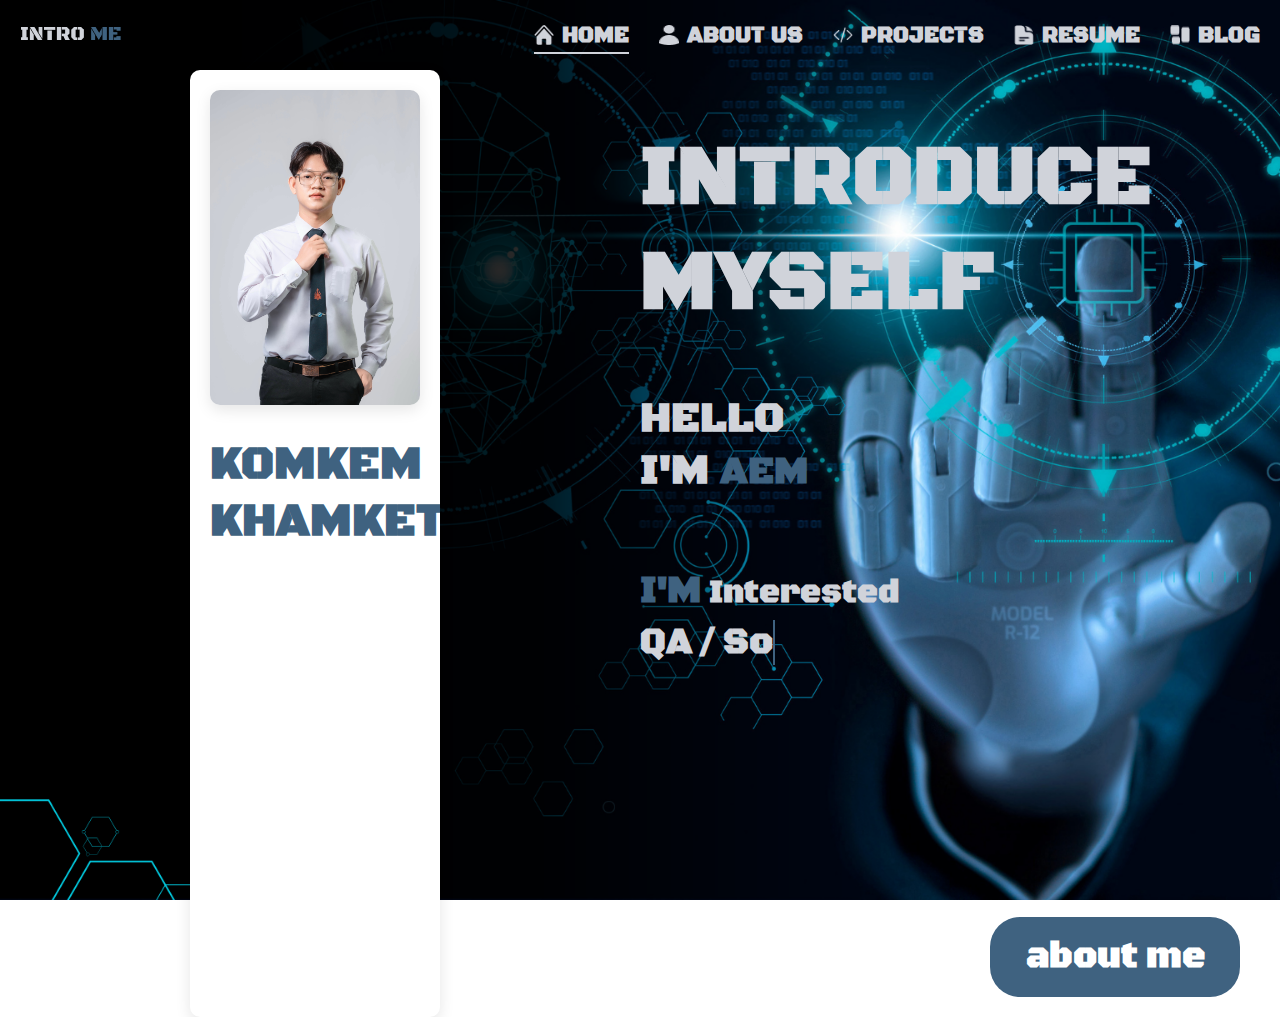
<file: index.html>
<!DOCTYPE html>
<html lang="en">

<head>
    <meta charset="UTF-8" />
    <meta name="viewport" content="width=device-width, initial-scale=1.0" />
    <title>HOME</title>
    <link href="https://fonts.googleapis.com/css2?family=Black+Ops+One&display=swap" rel="stylesheet" />
    <link rel="stylesheet" href="/CSS/index.css" />
    <script>
        function setRealVh() {
            const vh = window.innerHeight * 0.01;
            document.documentElement.style.setProperty('--vh', `${vh}px`);
        }

        window.addEventListener('resize', setRealVh);
        window.addEventListener('load', setRealVh);
        window.addEventListener('orientationchange', setRealVh);
    </script>
</head>

<body>
    <div class="bg">
        <div class="content">
            <header>
                <nav>
                    <div class="H">
                        <div class="logo">
                            <img src="/IMAGE/LOGO/INTRO ME.png" alt="Logo" />
                        </div>

                        <div class="burger" id="burger">
                            <div></div>
                            <div></div>
                            <div></div>
                        </div>

                        <div class="menu" id="menu">
                            <ul>
                                <li><a href="/index.html" class="active"><img src="/IMAGE/ICON/Home.png"
                                            alt="icon" /><span>HOME</span></a></li>
                                <li><a href="/HTML/about.html"><img src="/IMAGE/ICON/User.png" alt="icon" /><span>ABOUT
                                            US</span></a></li>
                                <li><a href="/HTML/project.html"><img src="/IMAGE/ICON/code-bracket.png"
                                            alt="icon" /><span>PROJECTS</span></a></li>
                                <li><a href="/HTML/resume.html"><img src="/IMAGE/ICON/Subtract.png"
                                            alt="icon" /><span>RESUME</span></a></li>
                                <li><a href="/HTML/blog.html"><img src="/IMAGE/ICON/Vector (Stroke).png"
                                            alt="icon" /><span>BLOG</span></a></li>
                            </ul>
                        </div>
                    </div>
                </nav>
            </header>

            <div class="content2">
                <div class="P">
                    <div class="img">
                        <img src="/IMAGE/M5.JPG" alt="me" />
                    </div>
                    <div class="name">
                        <h1>KOMKEM KHAMKET</h1>
                    </div>
                </div>

                <div class="T">
                    <h1>INTRODUCE MYSELF</h1>
                    <div class="G1">
                        HELLO <br />
                        I'M <span>AEM</span>
                    </div>
                    <div class="G2">
                        <span>I'M</span> Interested
                    </div>
                    <div class="text-rotator">
                        <span id="rotating-text"></span>
                    </div>
                    <div class="button-container">
                        <a href="/HTML/about.html" class="custom-button">about me</a>
                    </div>
                </div>
            </div>
        </div>
    </div>

    <script>
        document.addEventListener("DOMContentLoaded", () => {
            // ป้องกันการรีเฟรชลิงก์ที่ active
            const activeLink = document.querySelector(".menu a.active");
            if (activeLink) {
                activeLink.addEventListener("click", (e) => e.preventDefault());
            }

            // Typing Effect
            const texts = [
                "QA / Software Tester",
                "Software Developer",
                "Bussiness Development",
                "Bussiness Analyst",
                "Data Analyst"
            ];
            const textElement = document.getElementById("rotating-text");
            let textIndex = 0;
            let charIndex = 0;
            const typingSpeed = 100;
            const delayBetweenTexts = 2000;

            function typeText() {
                if (charIndex < texts[textIndex].length) {
                    textElement.textContent += texts[textIndex].charAt(charIndex++);
                    setTimeout(typeText, typingSpeed);
                } else {
                    setTimeout(eraseText, delayBetweenTexts);
                }
            }

            function eraseText() {
                if (charIndex > 0) {
                    textElement.textContent = texts[textIndex].substring(0, --charIndex);
                    setTimeout(eraseText, typingSpeed / 2);
                } else {
                    textIndex = (textIndex + 1) % texts.length;
                    setTimeout(typeText, typingSpeed);
                }
            }

            typeText();

            // Burger toggle
            const burger = document.getElementById('burger');
            const menu = document.getElementById('menu');

            burger.addEventListener('click', () => {
                burger.classList.toggle('active');
                menu.classList.toggle('active');
            });

            // ปิดเมนูเมื่อคลิกลิงก์
            document.querySelectorAll('.menu a').forEach(link => {
                link.addEventListener('click', () => {
                    if (menu.classList.contains('active')) {
                        burger.classList.remove('active');
                        menu.classList.remove('active');
                    }
                });
            });
        });
    </script>
</body>

</html>
</file>
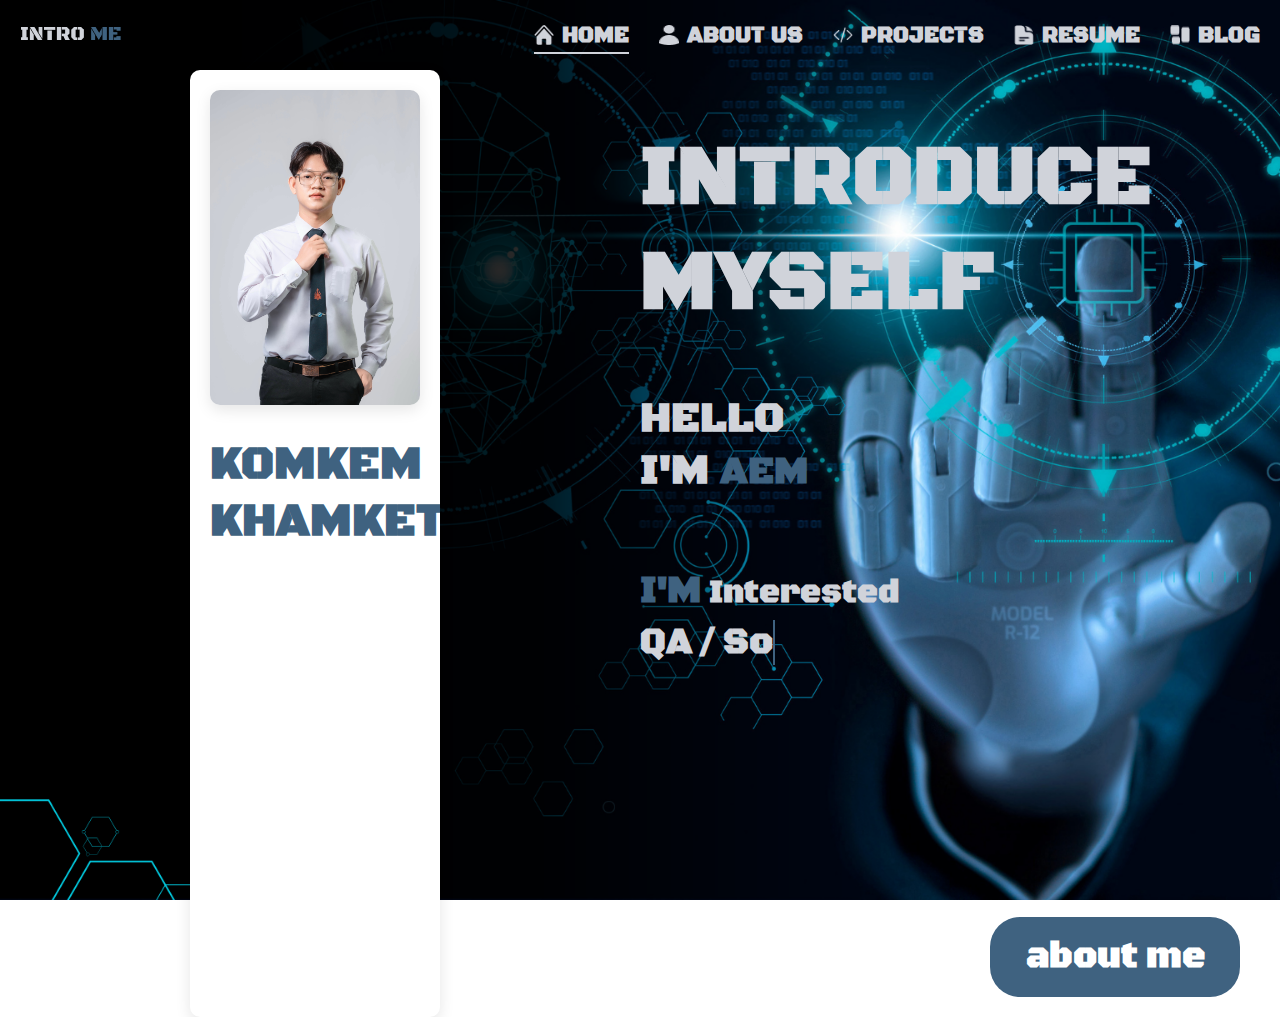
<file: HTML/index.html>
<!DOCTYPE html>
<html lang="en">

<head>
    <meta charset="UTF-8">
    <meta name="viewport" content="width=device-width, initial-scale=1.0">
    <!-- <link rel="icon" type="image/png" href="/IMAGE/LOGO/INTRO ME.png" class="logo" /> -->
    <link href="https://fonts.googleapis.com/css2?family=Black+Ops+One&display=swap" rel="stylesheet">
    <link rel="stylesheet" type="text/css" href="/CSS/index.css" />
    <title>HOME</title>
</head>

<body>
    <div class="bg">
        <div class="content">
            <header>
                <nav>
                    <div class="H">
                        <div class="logo">
                            <img src="/IMAGE/LOGO/INTRO ME.png" alt="Logo">
                        </div>

                        <!-- เบอร์เกอร์ไอคอน -->
                        <div class="burger" id="burger">
                            <div></div>
                            <div></div>
                            <div></div>
                        </div>

                        <div class="menu" id="menu">
                            <ul>
                                <li><a href="/HTML/index.html" class="active"><img src="/IMAGE/ICON/Home.png"
                                            alt="icon"> <span>HOME</span></a></li>
                                <li><a href="/HTML/about.html"><img src="/IMAGE/ICON/User.png" alt="icon"> <span>ABOUT
                                            US</span></a></li>
                                <li><a href="/HTML/project.html"><img src="/IMAGE/ICON/code-bracket.png" alt="icon">
                                        <span>PROJECTS</span></a>
                                </li>
                                <li><a href="/HTML/resume.html"><img src="/IMAGE/ICON/Subtract.png" alt="icon">
                                        <span>RESUME</span></a>
                                </li>
                                <li><a href="/HTML/blog.html"><img src="/IMAGE/ICON/Vector (Stroke).png" alt="icon">
                                        <span>BLOG</span></a>
                                </li>
                            </ul>
                        </div>
                    </div>
                </nav>
            </header>

            <div class="content2">
                <div class="P">
                    <div class="img">
                        <img src="/IMAGE/M5.JPG" alt="me">
                    </div>
                    <div class="name">
                        <h1>KOMKEM KHAMKET</h1>
                    </div>
                </div>
                <div class="T">
                    <h1>INTRODUCE MYSELF</h1>
                    <div class="G1">
                        HELLO <br>
                        I'M <span>AEM</span>
                    </div>
                    <div class="G2">
                        <span>I'M</span> Interested
                    </div>
                    <div class="text-rotator">
                        <span id="rotating-text"></span>
                    </div>
                    <div class="button-container">
                        <a href="/HTML/about.html" class="custom-button">about me</a>
                    </div>
                </div>
            </div>
        </div>
    </div>
</body>
<script>
    document.addEventListener("DOMContentLoaded", function () {
        const activeLink = document.querySelector(".menu ul li a.active");
        if (activeLink) {
            activeLink.addEventListener("click", function (e) {
                e.preventDefault();
            });
        }
    });

    const texts = ["QA / Software Tester", "Software Developer", "Bussiness Development", "Bussiness Analyst", "Data Analyst"];
    let textIndex = 0;
    let charIndex = 0;
    const typingSpeed = 100;
    const delayBetweenTexts = 2000;
    const textElement = document.getElementById("rotating-text");

    function typeText() {
        if (charIndex < texts[textIndex].length) {
            textElement.textContent += texts[textIndex].charAt(charIndex);
            charIndex++;
            setTimeout(typeText, typingSpeed);
        } else {
            // หลังพิมพ์ครบแล้ว รอ 2 วิ แล้วลบข้อความ
            setTimeout(eraseText, delayBetweenTexts);
        }
    }

    function eraseText() {
        if (charIndex > 0) {
            textElement.textContent = texts[textIndex].substring(0, charIndex - 1);
            charIndex--;
            setTimeout(eraseText, typingSpeed / 2);
        } else {
            // ข้อความถัดไป
            textIndex = (textIndex + 1) % texts.length;
            setTimeout(typeText, typingSpeed);
        }
    }

    // เริ่มการพิมพ์เมื่อโหลดหน้า
    document.addEventListener("DOMContentLoaded", function () {
        typeText();
    });

    const burger = document.getElementById('burger');
    const menu = document.getElementById('menu');

    burger.addEventListener('click', () => {
        burger.classList.toggle('active');
        menu.classList.toggle('active');
    });

    // ปิดเมนูเมื่อคลิกลิงก์ในเมนู (มือถือ)
    document.querySelectorAll('.menu ul li a').forEach(link => {
        link.addEventListener('click', () => {
            if (menu.classList.contains('active')) {
                menu.classList.remove('active');
                burger.classList.remove('active');
            }
        });
    });

</script>

</html>
</file>
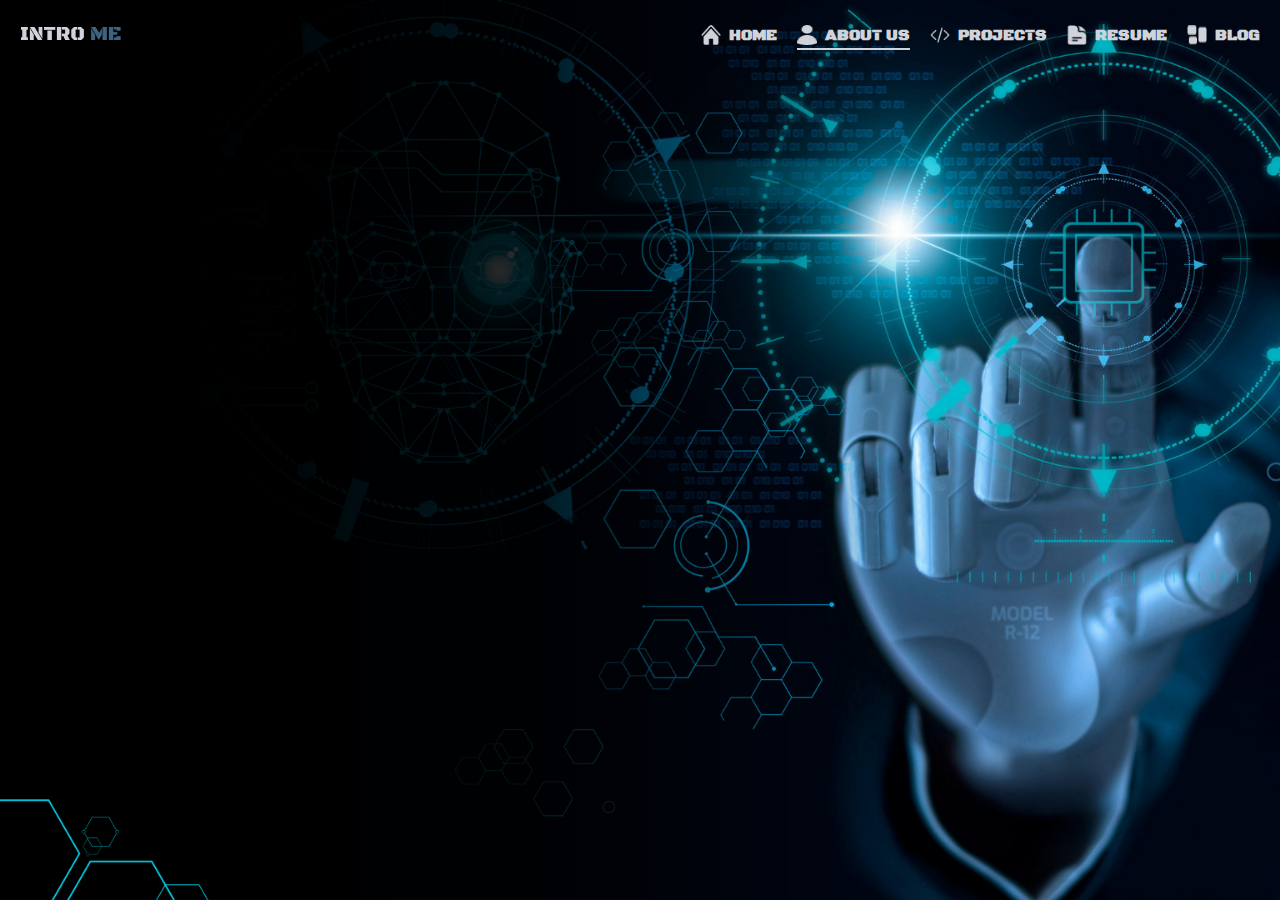
<file: HTML/about.html>
<!DOCTYPE html>
<html lang="en">

<head>
    <meta charset="UTF-8">
    <meta name="viewport" content="width=device-width, initial-scale=1.0">
    <link href="https://fonts.googleapis.com/css2?family=Black+Ops+One&display=swap" rel="stylesheet">
    <link rel="stylesheet" type="text/css" href="/CSS/about.css" />
    <title>ABOUT US</title>
</head>

<body>
    <div class="bg">
        <div class="content">
            <header>
                <nav>
                    <div class="H">
                        <div class="logo">
                            <img src="/IMAGE/LOGO/INTRO ME.png" alt="Logo">
                        </div>
                        <div class="menu">
                            <ul>
                                <li><a href="/index.html"><img src="/IMAGE/ICON/Home.png" alt="icon">
                                        <span>HOME</span></a></li>
                                <li><a href="/HTML/about.html" class="active"><img src="/IMAGE/ICON/User.png"
                                            alt="icon"> <span>ABOUT
                                            US</span></a></li>
                                <li><a href="/HTML/project.html"><img src="/IMAGE/ICON/code-bracket.png" alt="icon">
                                        <span>PROJECTS</span></a>
                                </li>
                                <li><a href="/HTML/resume.html"><img src="/IMAGE/ICON/Subtract.png" alt="icon">
                                        <span>RESUME</span></a>
                                </li>
                                <li><a href="/HTML/blog.html"><img src="/IMAGE/ICON/Vector (Stroke).png" alt="icon">
                                        <span>BLOG</span></a>
                                </li>
                            </ul>
                        </div>
                    </div>
                </nav>
            </header>
        </div>
    </div>
</body>
<script>
    document.addEventListener("DOMContentLoaded", function () {
        const activeLink = document.querySelector(".menu ul li a.active");
        if (activeLink) {
            activeLink.addEventListener("click", function (e) {
                e.preventDefault();
            });
        }
    });
</script>

</html>
</file>
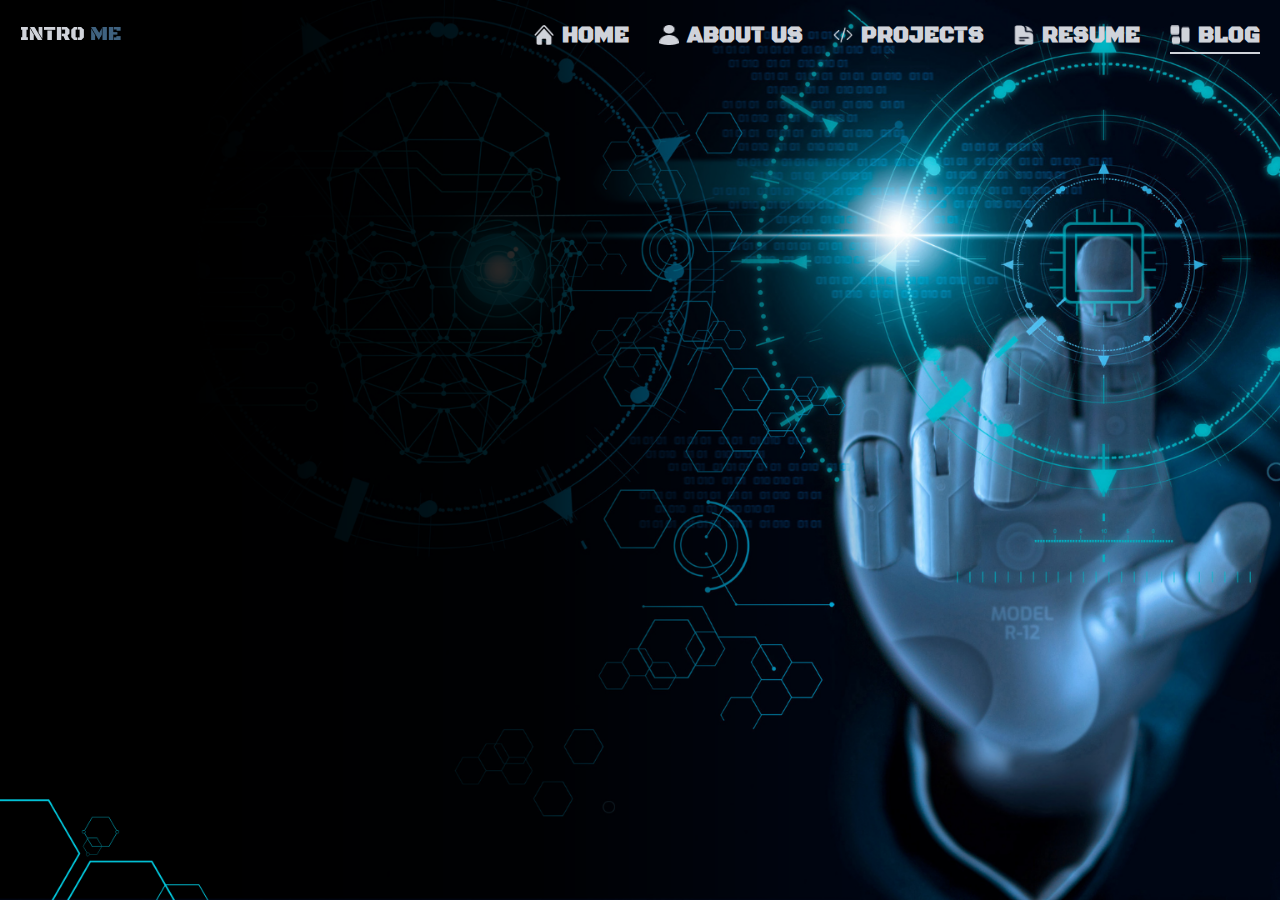
<file: HTML/blog.html>
<!DOCTYPE html>
<html lang="en">

<head>
    <meta charset="UTF-8">
    <meta name="viewport" content="width=device-width, initial-scale=1.0">
    <link href="https://fonts.googleapis.com/css2?family=Black+Ops+One&display=swap" rel="stylesheet">
    <link rel="stylesheet" type="text/css" href="/CSS/blog.css" />
    <title>BLOG</title>
</head>

<body>
    <div class="bg">
        <div class="content">
            <header>
                <nav>
                    <div class="H">
                        <div class="logo">
                            <img src="/IMAGE/LOGO/INTRO ME.png" alt="Logo" />
                        </div>

                        <!-- เบอร์เกอร์ไอคอน -->
                        <div class="burger" id="burger">
                            <div></div>
                            <div></div>
                            <div></div>
                        </div>

                        <div class="menu" id="menu">
                            <ul>
                                <li><a href="/index.html"><img src="/IMAGE/ICON/Home.png"
                                            alt="icon" /><span>HOME</span></a></li>
                                <li><a href="/HTML/about.html"><img src="/IMAGE/ICON/User.png" alt="icon" /><span>ABOUT
                                            US</span></a></li>
                                <li><a href="/HTML/project.html"><img src="/IMAGE/ICON/code-bracket.png"
                                            alt="icon" /><span>PROJECTS</span></a></li>
                                <li><a href="/HTML/resume.html"><img src="/IMAGE/ICON/Subtract.png"
                                            alt="icon" /><span>RESUME</span></a></li>
                                <li><a href="/HTML/blog.html" class="active"><img src="/IMAGE/ICON/Vector (Stroke).png"
                                            alt="icon" /><span>BLOG</span></a></li>
                            </ul>
                        </div>
                    </div>
                </nav>
            </header>
        </div>

        <!-- <div class="content2">
            <h1>BLOG</h1>
            <div class="M-B">
                <div class="mb1">
                    <div class="p">
                        <img src="/IMAGE/M5.JPG" alt="me"
                            onerror="this.onerror=null; this.src='https://cdn-icons-png.flaticon.com/512/742/742751.png';" />
                    </div>
                    <div class="h">
                        <h3>komkem</h3>
                    </div>
                    <p>komkem khamket komkem khamket komkem khamket komkem khamket komkem khamket komkem khamket komkem
                        khamket komkem khamket komkem khamket komkem khamket komkem khamket komkem khamket komkem
                        khamket komkem khamket komkem khamket komkem khamket komkem khamket komkem
                        khamket komkem khamket komkem khamket komkem khamket komkem khamket</p>
                </div>

                <div class="mb2">
                    <div class="p">
                        <img src="/IMAGE/M8.JPG" alt="me"
                            onerror="this.onerror=null; this.src='https://cdn-icons-png.flaticon.com/512/742/742751.png';" />
                    </div>
                    <div class="h">
                        <h3></h3>
                    </div>
                    <p>komkem khamket</p>
                </div>

                <div class="mb3">
                    <div class="p">
                        <img src="/IMAGE/M8.JPG" alt="me"
                            onerror="this.onerror=null; this.src='https://cdn-icons-png.flaticon.com/512/742/742751.png';" />
                    </div>
                    <div class="h">
                        <h3></h3>
                    </div>
                    <p>komkem khamket</p>
                </div>

                <div class="mb4">
                    <div class="p">
                        <img src="/IMAGE/M8.JPG" alt="me"
                            onerror="this.onerror=null; this.src='https://cdn-icons-png.flaticon.com/512/742/742751.png';" />
                    </div>
                    <div class="h">
                        <h3></h3>
                    </div>
                    <p>komkem khamket</p>
                </div>

                <div class="mb5">
                    <div class="p">
                        <img src="" alt="me"
                            onerror="this.onerror=null; this.src='https://cdn-icons-png.flaticon.com/512/742/742751.png';" />
                    </div>
                    <div class="h">
                        <h3></h3>
                    </div>
                    <p> </p>
                </div>
            </div>
        </div> -->
    </div>
</body>
<script>
    document.addEventListener("DOMContentLoaded", function () {
        const activeLink = document.querySelector(".menu ul li a.active");
        if (activeLink) {
            activeLink.addEventListener("click", function (e) {
                e.preventDefault();
            });
        }
    });

    const burger = document.getElementById('burger');
    const menu = document.getElementById('menu');

    burger.addEventListener('click', () => {
        burger.classList.toggle('active');
        menu.classList.toggle('active');
    });

    // ปิดเมนูเมื่อคลิกลิงก์ในเมนู (มือถือ)
    document.querySelectorAll('.menu ul li a').forEach(link => {
        link.addEventListener('click', () => {
            if (menu.classList.contains('active')) {
                menu.classList.remove('active');
                burger.classList.remove('active');
            }
        });
    });

    // ตรวจสอบ div ที่ไม่มีข้อความใน h3 แล้วลบออก
    document.addEventListener("DOMContentLoaded", function () {
        document.querySelectorAll(".M-B > div").forEach(box => {
            const h3 = box.querySelector("h3");
            if (!h3 || !h3.textContent.trim()) {
                box.remove(); // ลบ div นี้ถ้าไม่มีข้อความใน h3
            }
        });
    });

</script>

</html>
</file>
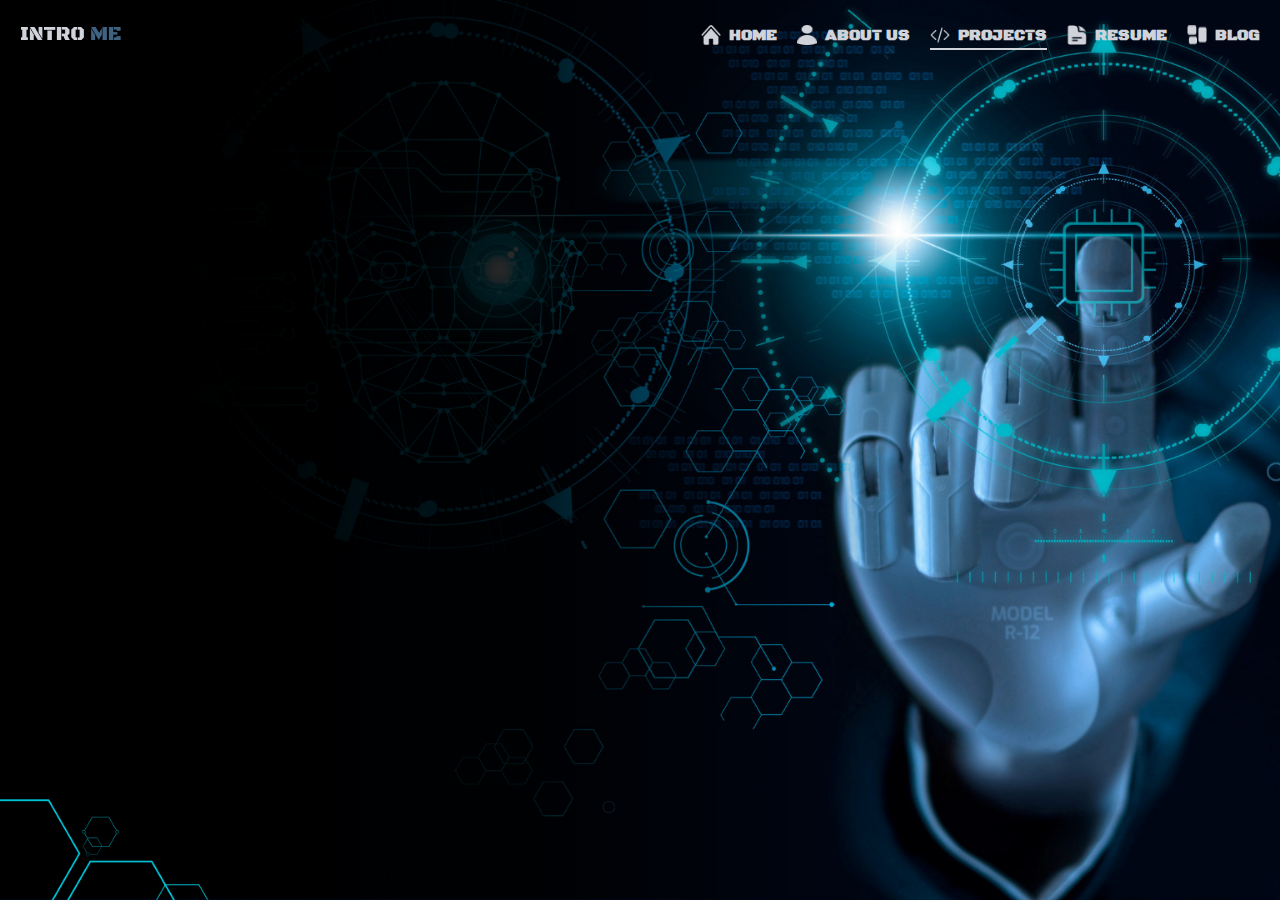
<file: HTML/project.html>
<!DOCTYPE html>
<html lang="en">

<head>
    <meta charset="UTF-8">
    <meta name="viewport" content="width=device-width, initial-scale=1.0">
    <link href="https://fonts.googleapis.com/css2?family=Black+Ops+One&display=swap" rel="stylesheet">
    <link rel="stylesheet" type="text/css" href="/CSS/project.css" />
    <title>PROJECTS</title>
</head>

<body>
    <div class="bg">
        <div class="content">
            <header>
                <nav>
                    <div class="H">
                        <div class="logo">
                            <img src="/IMAGE/LOGO/INTRO ME.png" alt="Logo">
                        </div>

                        <!-- เบอร์เกอร์ไอคอน -->
                        <div class="burger" id="burger">
                            <div></div>
                            <div></div>
                            <div></div>
                        </div>

                        <div class="menu" id="menu">
                            <ul>
                                <li><a href="/index.html"><img src="/IMAGE/ICON/Home.png" alt="icon">
                                        <span>HOME</span></a></li>
                                <li><a href="/HTML/about.html"><img src="/IMAGE/ICON/User.png"
                                            alt="icon"> <span>ABOUT
                                            US</span></a></li>
                                <li><a href="/HTML/project.html" class="active"><img src="/IMAGE/ICON/code-bracket.png" alt="icon">
                                        <span>PROJECTS</span></a>
                                </li>
                                <li><a href="/HTML/resume.html"><img src="/IMAGE/ICON/Subtract.png" alt="icon">
                                        <span>RESUME</span></a>
                                </li>
                                <li><a href="/HTML/blog.html"><img src="/IMAGE/ICON/Vector (Stroke).png" alt="icon">
                                        <span>BLOG</span></a>
                                </li>
                            </ul>
                        </div>
                    </div>
                </nav>
            </header>
        </div>
    </div>
</body>
<script>
    document.addEventListener("DOMContentLoaded", function () {
        const activeLink = document.querySelector(".menu ul li a.active");
        if (activeLink) {
            activeLink.addEventListener("click", function (e) {
                e.preventDefault();
            });
        }
    });

    const burger = document.getElementById('burger');
    const menu = document.getElementById('menu');

    burger.addEventListener('click', () => {
        burger.classList.toggle('active');
        menu.classList.toggle('active');
    });

    // ปิดเมนูเมื่อคลิกลิงก์ในเมนู (มือถือ)
    document.querySelectorAll('.menu ul li a').forEach(link => {
        link.addEventListener('click', () => {
            if (menu.classList.contains('active')) {
                menu.classList.remove('active');
                burger.classList.remove('active');
            }
        });
    });
</script>

</html>
</file>
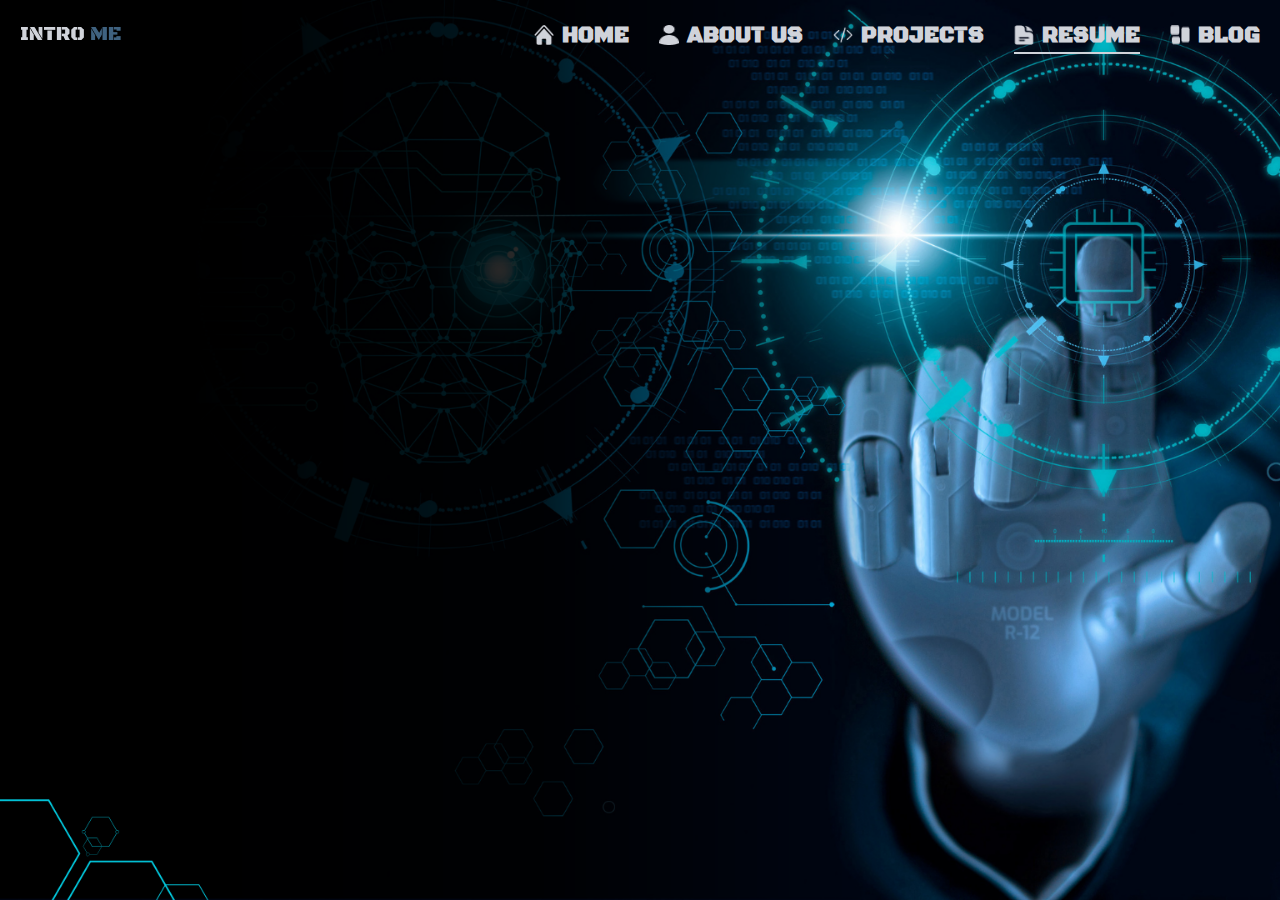
<file: HTML/resume.html>
<!DOCTYPE html>
<html lang="en">

<head>
    <meta charset="UTF-8">
    <meta name="viewport" content="width=device-width, initial-scale=1.0">
    <link href="https://fonts.googleapis.com/css2?family=Black+Ops+One&display=swap" rel="stylesheet">
    <link rel="stylesheet" type="text/css" href="/CSS/resume.css" />
    <title>RESUME</title>
</head>

<body>
    <div class="bg">
        <div class="content">
            <header>
                <nav>
                    <div class="H">
                        <div class="logo">
                            <img src="/IMAGE/LOGO/INTRO ME.png" alt="Logo">
                        </div>
                        <div class="menu">
                            <ul>
                                <li><a href="/index.html"><img src="/IMAGE/ICON/Home.png" alt="icon">
                                        <span>HOME</span></a></li>
                                <li><a href="/HTML/about.html"><img src="/IMAGE/ICON/User.png" alt="icon"> <span>ABOUT
                                            US</span></a></li>
                                <li><a href="/HTML/project.html"><img src="/IMAGE/ICON/code-bracket.png" alt="icon">
                                        <span>PROJECTS</span></a>
                                </li>
                                <li><a href="/HTML/resume.html" class="active"><img src="/IMAGE/ICON/Subtract.png"
                                            alt="icon">
                                        <span>RESUME</span></a>
                                </li>
                                <li><a href="/HTML/blog.html"><img src="/IMAGE/ICON/Vector (Stroke).png" alt="icon">
                                        <span>BLOG</span></a>
                                </li>
                            </ul>
                        </div>
                    </div>
                </nav>
            </header>
        </div>
    </div>
</body>
<script>
    document.addEventListener("DOMContentLoaded", function () {
        const activeLink = document.querySelector(".menu ul li a.active");
        if (activeLink) {
            activeLink.addEventListener("click", function (e) {
                e.preventDefault();
            });
        }
    });
</script>

</html>
</file>
<file: CSS/index.css>
body {
  margin: 0;
  padding: 0;
  height: 100%;
  font-family: "Black Ops One", cursive;
}

.bg {
  min-height: 100vh;
  height: auto;
}


.bg::before {
  content: "";
  position: absolute;
  top: 0;
  left: 0;
  width: 100%;
  height: 100%;
  background-image: url("/IMAGE/BG.png");
  background-size: cover;
  background-position: center;
  opacity: 1;
  z-index: 0;
}

/* nav */
header {
  margin: 0;
  font-family: "Black Ops One", cursive;
  padding: 10px 20px;
  position: relative;
  z-index: 10;
}

.H {
  display: flex;
  justify-content: space-between;
  align-items: center;
  margin: 0 auto;
  width: 100%;
  height: 50px;
}

/* เมนูปกติ */
.menu ul {
  display: flex;
  gap: 20px;
  list-style: none;
  padding: 0;
  margin: 0;
  align-items: center;
}

.menu ul li a {
  position: relative;
  text-decoration: none;
  color: #d0d3da;
  display: flex;
  align-items: center;
  gap: 8px;
  font-weight: bold;
}

.menu ul li a:hover::after,
.menu ul li a.active::after {
  content: "";
  position: absolute;
  left: 0;
  bottom: -5px;
  width: 100%;
  height: 2px;
  background-color: #d0d3da;
}

.menu ul li a.active {
  color: #d0d3da;
}

.menu ul li img {
  width: 20px;
  height: 20px;
}

/* เบอร์เกอร์เมนู (ซ่อนบน desktop) */
.burger {
  display: none;
  flex-direction: column;
  justify-content: space-between;
  width: 28px;
  height: 22px;
  cursor: pointer;
  z-index: 20;
}

.burger div {
  height: 4px;
  background-color: #d0d3da;
  border-radius: 2px;
  transition: all 0.3s ease;
  transform-origin: center;
}

/* เบอร์เกอร์เมนู active animation */
.burger.active div:nth-child(1) {
  transform: rotate(45deg) translate(5px, 5px);
}
.burger.active div:nth-child(2) {
  opacity: 0;
}
.burger.active div:nth-child(3) {
  transform: rotate(-45deg) translate(5px, -5px);
}

/* content */
.content {
  position: relative;
  z-index: 1;
}

/* content2 */
.content2 {
  display: flex;
  position: relative;
  z-index: 1;
  padding: 20px 0;
}

/* กล่องรูปภาพ */
.P {
  width: 500px;
  height: auto;
  padding: 20px;
  margin-left: 150px;
  background-color: #fff;
  border-radius: 10px;
  box-shadow: 0px 5px 15px rgba(0, 0, 0, 0.1);
  overflow: hidden;
  text-align: center;
}

.img img {
  width: 100%;
  height: 100%;
  object-fit: cover;
  border-radius: 10px;
  display: block;
  box-shadow: 0px 5px 15px rgba(0, 0, 0, 0.1);
}

.name {
  margin-top: 15px;
}

.name h1 {
  font-family: "Black Ops One", cursive;
  font-size: 46px;
  font-weight: bold;
  color: #3f6280;
}

/* ข้อความแนะนำตัว */
.T {
  margin-left: 200px;
  font-size: 42px;
  font-weight: bold;
  margin-bottom: 20px;
  color: #d0d3da;
}

.T G1 {
  font-size: 32px;
  color: #d0d3da;
}

.T .G2 {
  font-size: 32px;
  color: #d0d3da;
  margin-top: 70px;
}

.T span {
  font-size: 38px;
  color: #3f6280;
}

.text-rotator span {
  font-size: 36px;
  font-weight: bold;
  color: #d0d3da;
  text-align: center;
  margin-top: 50px;
  font-family: "Black Ops One", cursive;
  min-height: 48px; /* ป้องกัน layout กระตุก */
  white-space: nowrap;
  overflow: hidden;
  border-right: 2px solid #3f6280;
  animation: blink-caret 0.75s step-end infinite;
}

/* กระพริบเส้นเคอร์เซอร์ */
@keyframes blink-caret {
  50% {
    border-color: transparent;
  }
}

.button-container {
  margin-left: 350px;
  margin-top: 250px;
  display: flex;
  justify-content: center;
  align-items: center;
}

.custom-button {
  font-family: "Black Ops One", cursive;
  width: 250px;
  height: 80px;
  background-color: #3f6280;
  color: #fff;
  border: none;
  border-radius: 30px;
  cursor: pointer;
  font-size: 36px;
  transition: background-color 0.3s ease;
  display: flex;
  justify-content: center;
  align-items: center;
  text-decoration: none;
}

.custom-button:hover {
  background-color: #2e4d66;
}

/* === Responsive === */

/* มือถือแนวตั้ง - max 480px */
@media (max-width: 480px) {
  .burger {
    display: flex;
  }

  .menu {
    position: fixed;
    top: 0;
    right: -100%;
    width: 70%;
    height: 100vh;
    background-color: #121212;
    padding-top: 80px;
    transition: right 0.3s ease;
    z-index: 15;
    display: flex;
    flex-direction: column;
    align-items: flex-start;
  }

  .menu.active {
    right: 0;
  }

  .menu ul {
    flex-direction: column;
    width: 100%;
    padding-left: 20px;
    gap: 20px;
  }

  .menu ul li a {
    font-size: 20px;
    padding: 12px 0;
    width: 100%;
    color: #d0d3da;
  }

  .content2 {
    flex-direction: column;
    padding: 0 10px;
  }

  .P {
    width: 90vw;
    margin-left: 0;
    padding: 10px;
  }

  .T {
    margin-left: 0;
    font-size: 28px;
    text-align: center;
  }

  .button-container {
    margin-left: 0;
    margin-top: 30px;
    justify-content: center;
  }
}

/* แท็บเล็ตแนวตั้ง 481 - 768px */
@media (min-width: 481px) and (max-width: 768px) {
  .burger {
    display: flex;
  }

  .menu {
    position: fixed;
    top: 0;
    right: -100%;
    width: 60%;
    height: 100vh;
    background-color: #121212;
    padding-top: 80px;
    transition: right 0.3s ease;
    z-index: 15;
    display: flex;
    flex-direction: column;
    align-items: flex-start;
  }

  .menu.active {
    right: 0;
  }

  .menu ul {
    flex-direction: column;
    width: 100%;
    padding-left: 30px;
    gap: 25px;
  }

  .menu ul li a {
    font-size: 22px;
    padding: 15px 0;
    width: 100%;
    color: #d0d3da;
  }

  .content2 {
    flex-direction: column;
    padding: 0 20px;
  }

  .P {
    width: 70vw;
    margin-left: 0;
    padding: 15px;
  }

  .T {
    margin-left: 0;
    font-size: 34px;
    text-align: center;
  }

  .button-container {
    margin-left: 0;
    margin-top: 50px;
    justify-content: center;
  }
}

/* แท็บเล็ตแนวนอน 769 - 1024px */
@media (min-width: 769px) and (max-width: 1024px) {
  .burger {
    display: none;
  }

  .menu {
    position: static;
    width: auto;
    height: auto;
    background: none;
    padding: 0;
    display: flex !important;
    align-items: center;
  }

  .menu ul {
    flex-direction: row;
    gap: 20px;
  }

  .menu ul li a {
    font-size: 20px;
  }

  .content2 {
    flex-direction: row;
    padding: 0 20px;
  }

  .P {
    width: 450px;
    margin-left: 150px;
    padding: 20px;
  }

  .T {
    margin-left: 200px;
    font-size: 38px;
    text-align: left;
  }

  .button-container {
    margin-left: 350px;
    margin-top: 80px;
    justify-content: flex-start;
  }
}

/* desktop 1025px ขึ้นไป */
@media (min-width: 1025px) {
  .burger {
    display: none;
  }

  .menu {
    position: static;
    width: auto;
    height: auto;
    background: none;
    padding: 0;
    display: flex !important;
    align-items: center;
  }

  .menu ul {
    flex-direction: row;
    gap: 30px;
  }

  .menu ul li a {
    font-size: 22px;
  }

  .content2 {
    flex-direction: row;
    padding: 0 40px;
  }

  .P {
    width: 500px;
    margin-left: 150px;
    padding: 20px;
  }

  .T {
    margin-left: 200px;
    font-size: 42px;
    text-align: left;
  }

  .button-container {
    margin-left: 350px;
    margin-top: 250px;
    justify-content: center;
  }
}
</file>
<file: CSS/about.css>
body {
  margin: 0;
  padding: 0;
  height: 100%;
}

.bg {
  position: relative;
  height: 100vh;
  overflow: hidden;
}

.bg::before {
  content: "";
  position: absolute;
  top: 0;
  left: 0;
  width: 100%;
  height: 100%;
  background-image: url("/IMAGE/BG.png");
  background-size: cover;
  background-position: center;
  opacity: 1;
  z-index: 0;
}

/* nav */
header {
  margin: 0;
  /* font-family: sans-serif; */
  font-family: "Black Ops One", cursive;
  padding: 10px 20px;
}

.H {
  display: flex;
  justify-content: space-between;
  align-items: center;
  margin: 0 auto;
}

.menu ul {
  display: flex;
  gap: 20px;
  list-style: none;
  padding: 0;
  margin: 0;
  align-items: center;
}

.menu ul li a {
  position: relative;
  text-decoration: none;
  color: #d0d3da;
  display: flex;
  align-items: center;
  gap: 8px;
  font-weight: bold;
}

.menu ul li a:hover::after,
.menu ul li a.active::after {
  content: "";
  position: absolute;
  left: 0;
  bottom: -5px;
  width: 100%;
  height: 2px;
  background-color: #d0d3da;
}

.menu ul li a.active {
  color: #d0d3da;
}

.menu ul li img {
  width: 20px;
  height: 20px;
}

/* content */
.content {
  position: relative;
  z-index: 1;
}

.H {
  width: 100%;
  height: 50px;
}
</file>
<file: CSS/blog.css>
body {
  margin: 0;
  padding: 0;
  height: 100%;
}

.bg {
  position: relative;
  height: 100vh;
  overflow: hidden;
}

.bg::before {
  content: "";
  position: absolute;
  top: 0;
  left: 0;
  width: 100%;
  height: 100%;
  background-image: url("/IMAGE/BG.png");
  background-size: cover;
  background-position: center;
  opacity: 1;
  z-index: 0;
}

/* nav */
header {
  margin: 0;
  /* font-family: sans-serif; */
  font-family: "Black Ops One", cursive;
  padding: 10px 20px;
}

.H {
  display: flex;
  justify-content: space-between;
  align-items: center;
  margin: 0 auto;
}

/* เมนูปกติ */
.menu ul {
  display: flex;
  gap: 20px;
  list-style: none;
  padding: 0;
  margin: 0;
  align-items: center;
}

.menu ul li a {
  position: relative;
  text-decoration: none;
  color: #d0d3da;
  display: flex;
  align-items: center;
  gap: 8px;
  font-weight: bold;
}

.menu ul li a:hover::after,
.menu ul li a.active::after {
  content: "";
  position: absolute;
  left: 0;
  bottom: -5px;
  width: 100%;
  height: 2px;
  background-color: #d0d3da;
}

.menu ul li a.active {
  color: #d0d3da;
}

.menu ul li img {
  width: 20px;
  height: 20px;
}

/* เบอร์เกอร์เมนู (ซ่อนบน desktop) */
.burger {
  display: none;
  flex-direction: column;
  justify-content: space-between;
  width: 28px;
  height: 22px;
  cursor: pointer;
  z-index: 20;
}

.burger div {
  height: 4px;
  background-color: #d0d3da;
  border-radius: 2px;
  transition: all 0.3s ease;
  transform-origin: center;
}

/* เบอร์เกอร์เมนู active animation */
.burger.active div:nth-child(1) {
  transform: rotate(45deg) translate(5px, 5px);
}
.burger.active div:nth-child(2) {
  opacity: 0;
}
.burger.active div:nth-child(3) {
  transform: rotate(-45deg) translate(5px, -5px);
}

/* content */
.content {
  position: relative;
  z-index: 1;
}

.H {
  width: 100%;
  height: 50px;
}

/* === Responsive === */

/* มือถือแนวตั้ง - max 480px */
@media (max-width: 480px) {
  .burger {
    display: flex;
  }

  .menu {
    position: fixed;
    top: 0;
    right: -100%;
    width: 70%;
    height: 100vh;
    background-color: #121212;
    padding-top: 80px;
    transition: right 0.3s ease;
    z-index: 15;
    display: flex;
    flex-direction: column;
    align-items: flex-start;
  }

  .menu.active {
    right: 0;
  }

  .menu ul {
    flex-direction: column;
    width: 100%;
    padding-left: 20px;
    gap: 20px;
  }

  .menu ul li a {
    font-size: 20px;
    padding: 12px 0;
    width: 100%;
    color: #d0d3da;
  }
}

/* แท็บเล็ตแนวตั้ง 481 - 768px */
@media (min-width: 481px) and (max-width: 768px) {
  .burger {
    display: flex;
  }

  .menu {
    position: fixed;
    top: 0;
    right: -100%;
    width: 60%;
    height: 100vh;
    background-color: #121212;
    padding-top: 80px;
    transition: right 0.3s ease;
    z-index: 15;
    display: flex;
    flex-direction: column;
    align-items: flex-start;
  }

  .menu.active {
    right: 0;
  }

  .menu ul {
    flex-direction: column;
    width: 100%;
    padding-left: 30px;
    gap: 25px;
  }

  .menu ul li a {
    font-size: 22px;
    padding: 15px 0;
    width: 100%;
    color: #d0d3da;
  }
}

/* แท็บเล็ตแนวนอน 769 - 1024px */
@media (min-width: 769px) and (max-width: 1024px) {
  .burger {
    display: none;
  }

  .menu {
    position: static;
    width: auto;
    height: auto;
    background: none;
    padding: 0;
    display: flex !important;
    align-items: center;
  }

  .menu ul {
    flex-direction: row;
    gap: 20px;
  }

  .menu ul li a {
    font-size: 20px;
  }
}

/* desktop 1025px ขึ้นไป */
@media (min-width: 1025px) {
  .burger {
    display: none;
  }

  .menu {
    position: static;
    width: auto;
    height: auto;
    background: none;
    padding: 0;
    display: flex !important;
    align-items: center;
  }

  .menu ul {
    flex-direction: row;
    gap: 30px;
  }

  .menu ul li a {
    font-size: 22px;
  }
}
</file>
<file: CSS/project.css>
body {
  margin: 0;
  padding: 0;
  height: 100%;
}

.bg {
  position: relative;
  height: 100vh;
  overflow: hidden;
}

.bg::before {
  content: "";
  position: absolute;
  top: 0;
  left: 0;
  width: 100%;
  height: 100%;
  background-image: url("/IMAGE/BG.png");
  background-size: cover;
  background-position: center;
  opacity: 1;
  z-index: 0;
}

/* nav */
header {
  margin: 0;
  /* font-family: sans-serif; */
  font-family: "Black Ops One", cursive;
  padding: 10px 20px;
}

.H {
  display: flex;
  justify-content: space-between;
  align-items: center;
  margin: 0 auto;
}

.menu ul {
  display: flex;
  gap: 20px;
  list-style: none;
  padding: 0;
  margin: 0;
  align-items: center;
}

.menu ul li a {
  position: relative;
  text-decoration: none;
  color: #d0d3da;
  display: flex;
  align-items: center;
  gap: 8px;
  font-weight: bold;
}

.menu ul li a:hover::after,
.menu ul li a.active::after {
  content: "";
  position: absolute;
  left: 0;
  bottom: -5px;
  width: 100%;
  height: 2px;
  background-color: #d0d3da;
}

.menu ul li a.active {
  color: #d0d3da;
}

.menu ul li img {
  width: 20px;
  height: 20px;
}

/* content */
.content {
  position: relative;
  z-index: 1;
}

.H {
  width: 100%;
  height: 50px;
}
</file>
<file: CSS/resume.css>
body {
  margin: 0;
  padding: 0;
  height: 100%;
}

.bg {
  position: relative;
  height: 100vh;
  overflow: hidden;
}

.bg::before {
  content: "";
  position: absolute;
  top: 0;
  left: 0;
  width: 100%;
  height: 100%;
  background-image: url("/IMAGE/BG.png");
  background-size: cover;
  background-position: center;
  opacity: 1;
  z-index: 0;
}

/* nav */
header {
  margin: 0;
  /* font-family: sans-serif; */
  font-family: "Black Ops One", cursive;
  padding: 10px 20px;
}

.H {
  display: flex;
  justify-content: space-between;
  align-items: center;
  margin: 0 auto;
}

/* เมนูปกติ */
.menu ul {
  display: flex;
  gap: 20px;
  list-style: none;
  padding: 0;
  margin: 0;
  align-items: center;
}

.menu ul li a {
  position: relative;
  text-decoration: none;
  color: #d0d3da;
  display: flex;
  align-items: center;
  gap: 8px;
  font-weight: bold;
}

.menu ul li a:hover::after,
.menu ul li a.active::after {
  content: "";
  position: absolute;
  left: 0;
  bottom: -5px;
  width: 100%;
  height: 2px;
  background-color: #d0d3da;
}

.menu ul li a.active {
  color: #d0d3da;
}

.menu ul li img {
  width: 20px;
  height: 20px;
}

/* เบอร์เกอร์เมนู (ซ่อนบน desktop) */
.burger {
  display: none;
  flex-direction: column;
  justify-content: space-between;
  width: 28px;
  height: 22px;
  cursor: pointer;
  z-index: 20;
}

.burger div {
  height: 4px;
  background-color: #d0d3da;
  border-radius: 2px;
  transition: all 0.3s ease;
  transform-origin: center;
}

/* เบอร์เกอร์เมนู active animation */
.burger.active div:nth-child(1) {
  transform: rotate(45deg) translate(5px, 5px);
}
.burger.active div:nth-child(2) {
  opacity: 0;
}
.burger.active div:nth-child(3) {
  transform: rotate(-45deg) translate(5px, -5px);
}

/* content */
.content {
  position: relative;
  z-index: 1;
}

.H {
  width: 100%;
  height: 50px;
}

/* === Responsive === */

/* มือถือแนวตั้ง - max 480px */
@media (max-width: 480px) {
  .burger {
    display: flex;
  }

  .menu {
    position: fixed;
    top: 0;
    right: -100%;
    width: 70%;
    height: 100vh;
    background-color: #121212;
    padding-top: 80px;
    transition: right 0.3s ease;
    z-index: 15;
    display: flex;
    flex-direction: column;
    align-items: flex-start;
  }

  .menu.active {
    right: 0;
  }

  .menu ul {
    flex-direction: column;
    width: 100%;
    padding-left: 20px;
    gap: 20px;
  }

  .menu ul li a {
    font-size: 20px;
    padding: 12px 0;
    width: 100%;
    color: #d0d3da;
  }
}

/* แท็บเล็ตแนวตั้ง 481 - 768px */
@media (min-width: 481px) and (max-width: 768px) {
  .burger {
    display: flex;
  }

  .menu {
    position: fixed;
    top: 0;
    right: -100%;
    width: 60%;
    height: 100vh;
    background-color: #121212;
    padding-top: 80px;
    transition: right 0.3s ease;
    z-index: 15;
    display: flex;
    flex-direction: column;
    align-items: flex-start;
  }

  .menu.active {
    right: 0;
  }

  .menu ul {
    flex-direction: column;
    width: 100%;
    padding-left: 30px;
    gap: 25px;
  }

  .menu ul li a {
    font-size: 22px;
    padding: 15px 0;
    width: 100%;
    color: #d0d3da;
  }
}

/* แท็บเล็ตแนวนอน 769 - 1024px */
@media (min-width: 769px) and (max-width: 1024px) {
  .burger {
    display: none;
  }

  .menu {
    position: static;
    width: auto;
    height: auto;
    background: none;
    padding: 0;
    display: flex !important;
    align-items: center;
  }

  .menu ul {
    flex-direction: row;
    gap: 20px;
  }

  .menu ul li a {
    font-size: 20px;
  }
}

/* desktop 1025px ขึ้นไป */
@media (min-width: 1025px) {
  .burger {
    display: none;
  }

  .menu {
    position: static;
    width: auto;
    height: auto;
    background: none;
    padding: 0;
    display: flex !important;
    align-items: center;
  }

  .menu ul {
    flex-direction: row;
    gap: 30px;
  }

  .menu ul li a {
    font-size: 22px;
  }
}
</file>
